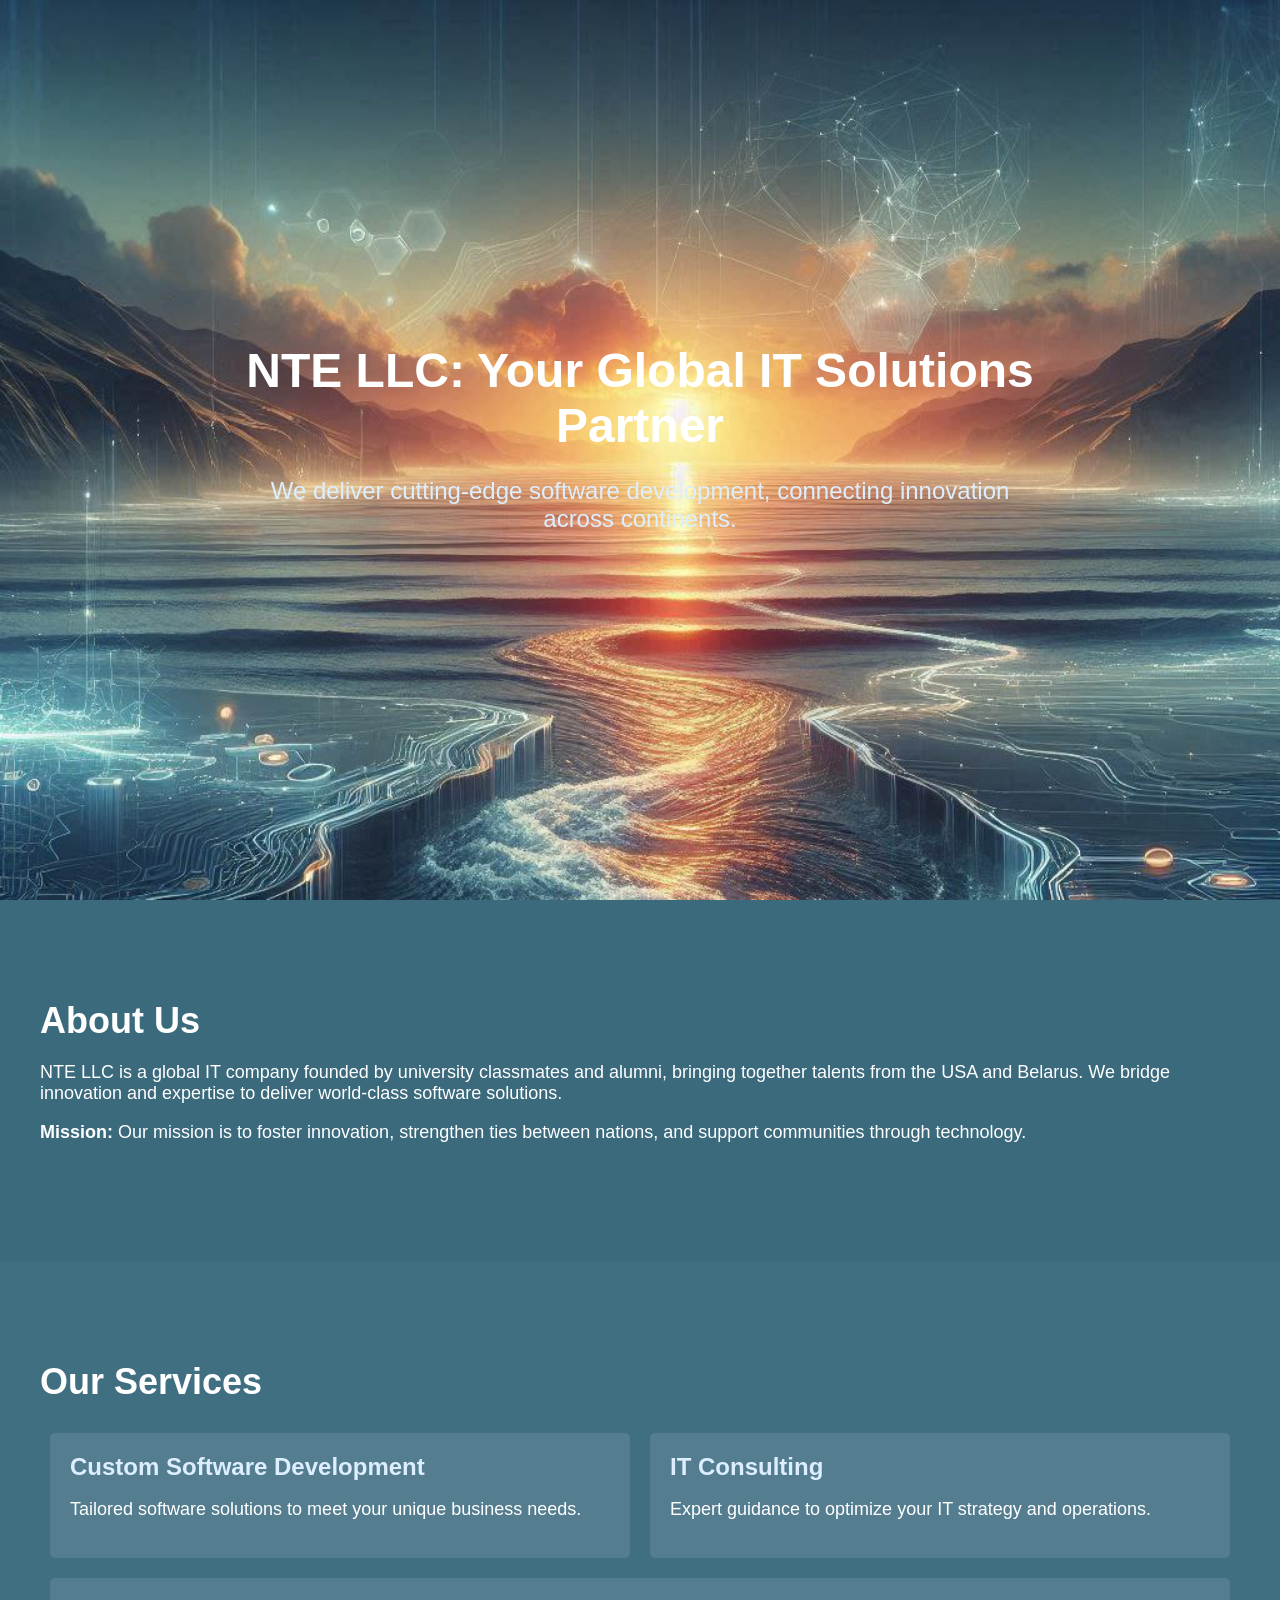
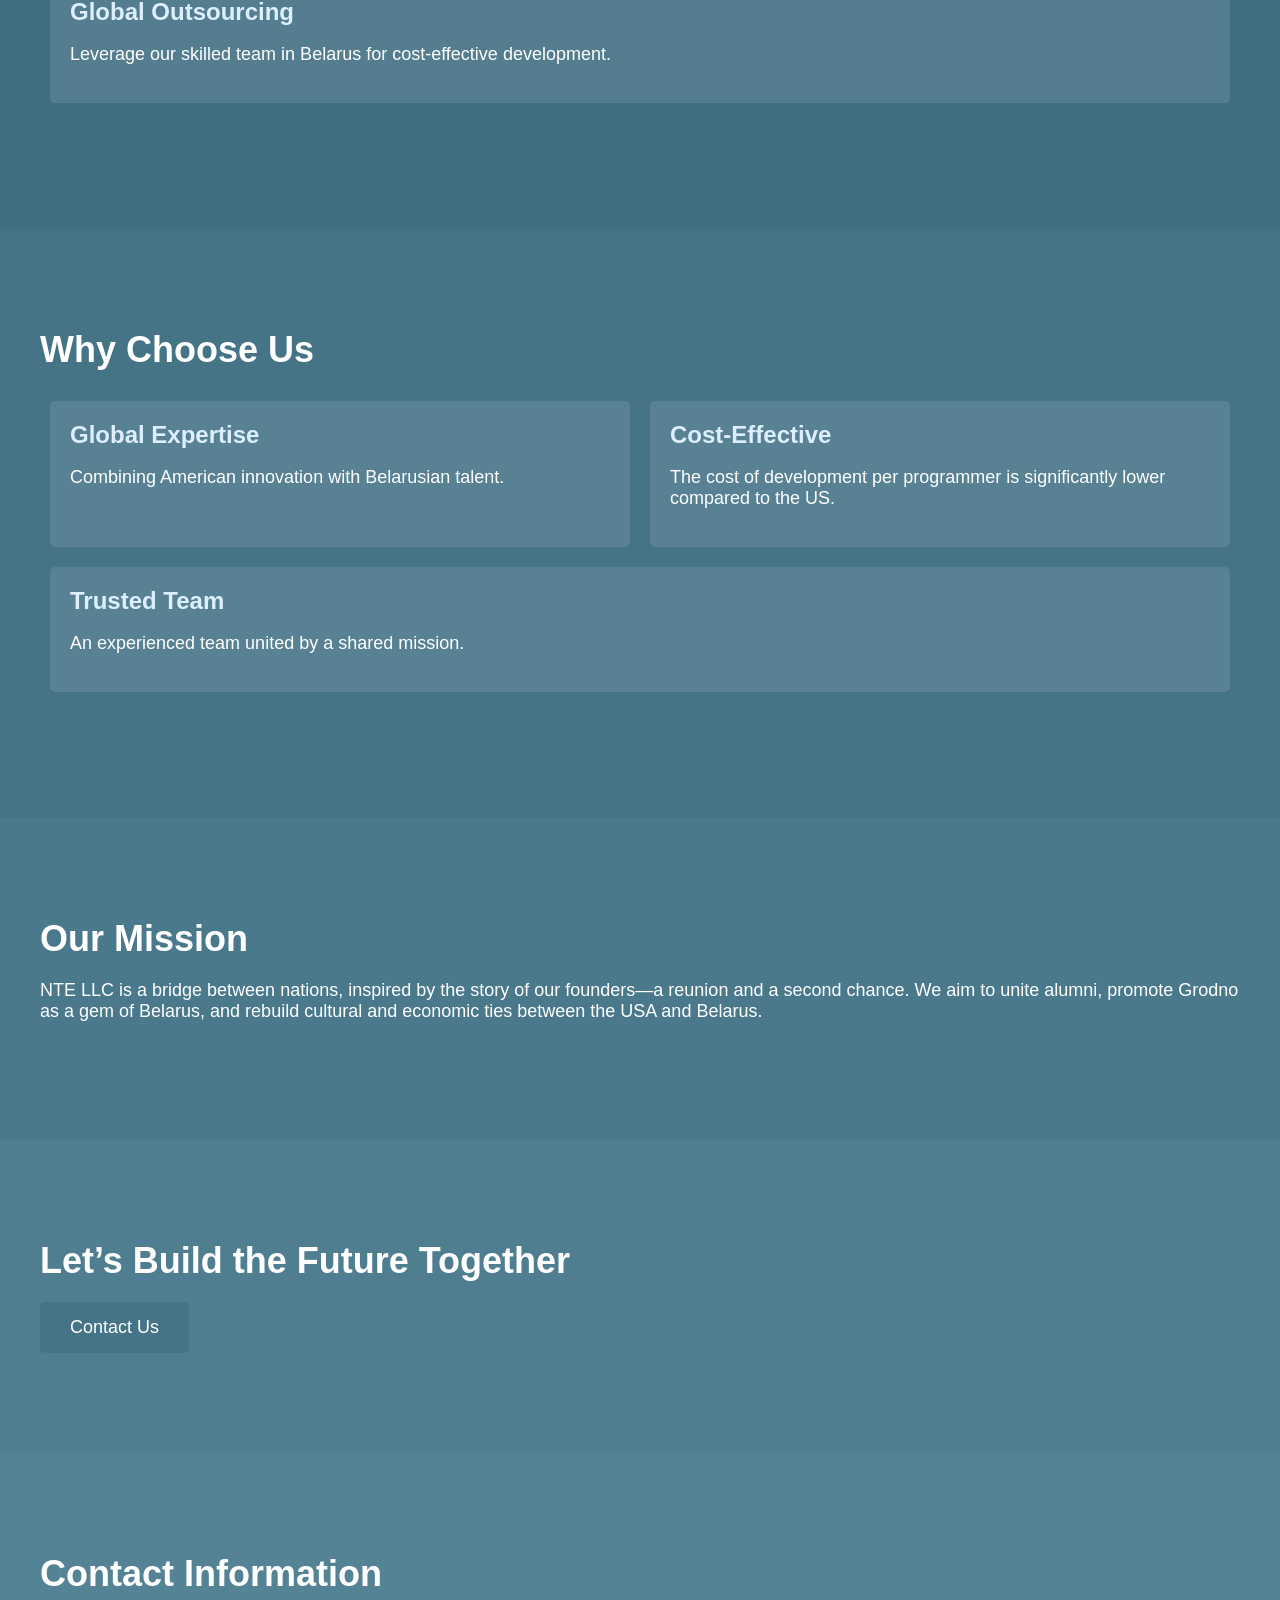
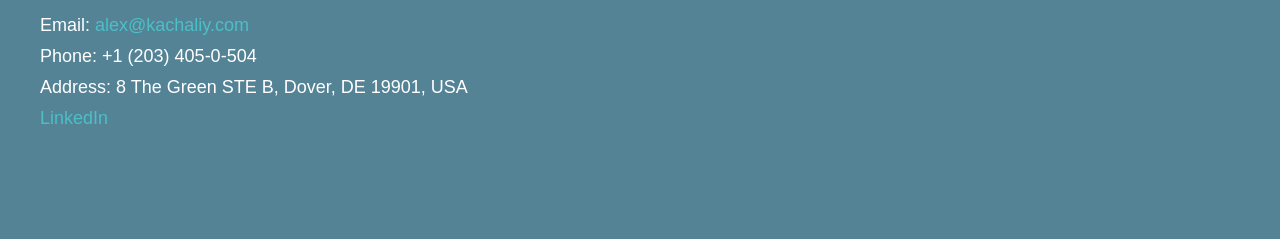
<file: index.html>
<!DOCTYPE html>
<html lang="en">
  <head>
    <meta charset="UTF-8" />
    <meta name="viewport" content="width=device-width, initial-scale=1.0" />
    <meta
      name="description"
      content="NTE LLC offers global IT solutions, connecting innovation from the USA and Belarus."
    />
    <meta
      name="keywords"
      content="IT solutions, software development, USA, Belarus, outsourcing"
    />
    <title>NTE LLC - Global IT Solutions</title>
    <link rel="stylesheet" href="css/style.css" />
  </head>
  <body>
    <header class="hero">
      <div class="hero-content">
        <h1>NTE LLC: Your Global IT Solutions Partner</h1>
        <p>
          We deliver cutting-edge software development, connecting innovation
          across continents.
        </p>
      </div>
    </header>
    <main>
      <section class="about fade-in">
        <div class="container">
          <h2>About Us</h2>
          <p>
            NTE LLC is a global IT company founded by university classmates and
            alumni, bringing together talents from the USA and Belarus. We
            bridge innovation and expertise to deliver world-class software
            solutions.
          </p>
          <p>
            <strong>Mission:</strong> Our mission is to foster innovation,
            strengthen ties between nations, and support communities through
            technology.
          </p>
        </div>
      </section>
      <section class="services fade-in">
        <div class="container">
          <h2>Our Services</h2>
          <ul>
            <li>
              <h3>Custom Software Development</h3>
              <p>
                Tailored software solutions to meet your unique business needs.
              </p>
            </li>
            <li>
              <h3>IT Consulting</h3>
              <p>
                Expert guidance to optimize your IT strategy and operations.
              </p>
            </li>
            <li>
              <h3>Global Outsourcing</h3>
              <p>
                Leverage our skilled team in Belarus for cost-effective
                development.
              </p>
            </li>
          </ul>
        </div>
      </section>
      <section class="why-choose fade-in">
        <div class="container">
          <h2>Why Choose Us</h2>
          <ul>
            <li>
              <h3>Global Expertise</h3>
              <p>Combining American innovation with Belarusian talent.</p>
            </li>
            <li>
              <h3>Cost-Effective</h3>
              <p>
                The cost of development per programmer is significantly lower
                compared to the US.
              </p>
            </li>
            <li>
              <h3>Trusted Team</h3>
              <p>An experienced team united by a shared mission.</p>
            </li>
          </ul>
        </div>
      </section>
      <section class="mission fade-in">
        <div class="container">
          <h2>Our Mission</h2>
          <p>
            NTE LLC is a bridge between nations, inspired by the story of our
            founders—a reunion and a second chance. We aim to unite alumni,
            promote Grodno as a gem of Belarus, and rebuild cultural and
            economic ties between the USA and Belarus.
          </p>
        </div>
      </section>
      <section class="cta fade-in">
        <div class="container">
          <h2>Let’s Build the Future Together</h2>
          <a href="mailto:alex@kachaliy.com" class="cta-button">Contact Us</a>
        </div>
      </section>
      <section class="contact fade-in">
        <div class="container">
          <h2>Contact Information</h2>
          <p>Email: <a href="mailto:alex@kachaliy.com">alex@kachaliy.com</a></p>
          <p>Phone: +1 (203) 405-0-504</p>
          <p>Address: 8 The Green STE B, Dover, DE 19901, USA</p>
          <p>
            <a href="https://linkedin.com" target="_blank">LinkedIn</a>
       
          </p>
        </div>
      </section>
    </main>
    <button id="back-to-top">Back to Top</button>
    <script src="js/script.js"></script>
  </body>
</html>
</file>
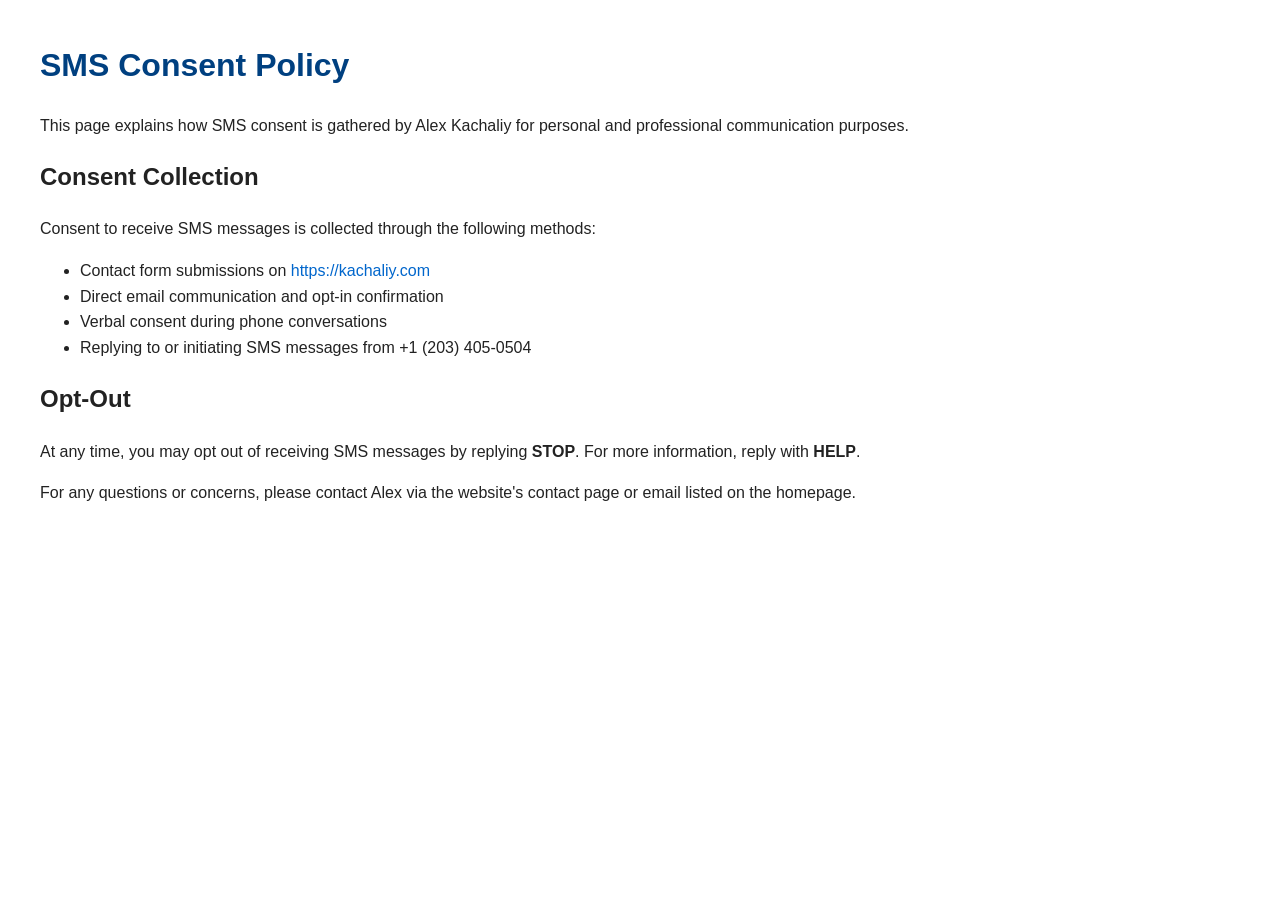
<file: sms-consent.html>
<!DOCTYPE html>
<html lang="en">
  <head>
    <meta charset="UTF-8" />
    <meta name="viewport" content="width=device-width, initial-scale=1.0" />
    <title>SMS Consent Policy – Alex Kachaliy</title>
    <style>
      body {
        font-family: Arial, sans-serif;
        line-height: 1.6;
        margin: 40px;
        color: #222;
      }
      h1 {
        color: #004080;
      }
      a {
        color: #0066cc;
        text-decoration: none;
      }
      a:hover {
        text-decoration: underline;
      }
    </style>
  </head>
  <body>
    <h1>SMS Consent Policy</h1>

    <p>
      This page explains how SMS consent is gathered by Alex Kachaliy for
      personal and professional communication purposes.
    </p>

    <h2>Consent Collection</h2>
    <p>
      Consent to receive SMS messages is collected through the following
      methods:
    </p>
    <ul>
      <li>
        Contact form submissions on
        <a href="https://kachaliy.com">https://kachaliy.com</a>
      </li>
      <li>Direct email communication and opt-in confirmation</li>
      <li>Verbal consent during phone conversations</li>
      <li>Replying to or initiating SMS messages from +1 (203) 405-0504</li>
    </ul>

    <h2>Opt-Out</h2>
    <p>
      At any time, you may opt out of receiving SMS messages by replying
      <strong>STOP</strong>. For more information, reply with
      <strong>HELP</strong>.
    </p>

    <p>
      For any questions or concerns, please contact Alex via the website's
      contact page or email listed on the homepage.
    </p>
  </body>
</html>
</file>
<file: css/style.css>
/* Global Styles */
html {
  scroll-behavior: smooth;
}

body {
  font-family: Arial, sans-serif;
  background-color: #0d2a3b;
  color: #ffffff;
  margin: 0;
  padding: 0;
}

h1,
h2,
h3 {
  margin: 0;
}

a {
  color: #4cbfc8;
  text-decoration: none;
}

a:hover {
  text-decoration: underline;
}

/* Hero Section */
.hero {
  background-image: url("../images/background-1.jpg");
  background-size: cover;
  background-position: center;
  min-height: 100vh;
  display: flex;
  justify-content: center;
  align-items: center;
  text-align: center;
}

.hero-content {
  max-width: 800px;
  padding: 20px;
}

.hero h1 {
  font-size: 48px;
  color: #ffffff;
}

.hero p {
  font-size: 24px;
  color: #ddeeff;
}

/* Container */
.container {
  max-width: 1200px;
  margin: 0 auto;
  padding: 40px 20px;
}

/* Sections */
section {
  padding: 60px 0;
}

.about {
  background-color: #3b6a7d;
}

.services {
  background-color: #406f82;
}

.why-choose {
  background-color: #457487;
}

.mission {
  background-color: #4a798c;
}

.cta {
  background-color: #4f7e91;
}

.contact {
  background-color: #548396;
}

h2 {
  color: #ffffff;
  font-size: 36px;
  margin-bottom: 20px;
}

h3 {
  color: #ddeeff;
  font-size: 24px;
}

p {
  font-size: 18px;
}

/* Lists */
ul {
  list-style: none;
  padding: 0;
  display: flex;
  flex-wrap: wrap;
  justify-content: space-between;
}

li {
  flex: 1 1 30%;
  margin: 10px;
  padding: 20px;
  background-color: rgba(255, 255, 255, 0.1);
  border-radius: 5px;
  transition: transform 0.3s ease;
}

li:hover {
  transform: translateY(-5px);
}

/* CTA Button */
.cta-button {
  display: inline-block;
  background-color: #457487;
  color: #ffffff;
  padding: 15px 30px;
  border-radius: 5px;
  text-decoration: none;
  font-size: 18px;
  transition: background-color 0.3s ease;
}

.cta-button:hover {
  background-color: #548396;
}

/* Contact Section */
.contact p {
  margin: 10px 0;
}

/* Back to Top Button */
#back-to-top {
  position: fixed;
  bottom: 20px;
  right: 20px;
  background-color: #457487;
  color: #ffffff;
  padding: 10px 20px;
  border: none;
  border-radius: 5px;
  cursor: pointer;
  display: none;
  transition: background-color 0.3s ease;
}

#back-to-top:hover {
  background-color: #548396;
}

/* Fade-in Animation */
.fade-in {
  opacity: 0;
  transform: translateY(20px);
  transition: opacity 0.6s ease-out, transform 0.6s ease-out;
}

.fade-in.visible {
  opacity: 1;
  transform: translateY(0);
}

/* Responsiveness */
@media (max-width: 768px) {
  .hero h1 {
    font-size: 36px;
  }

  .hero p {
    font-size: 18px;
  }

  ul {
    flex-direction: column;
  }

  li {
    flex: 1 1 100%;
  }
}
</file>
